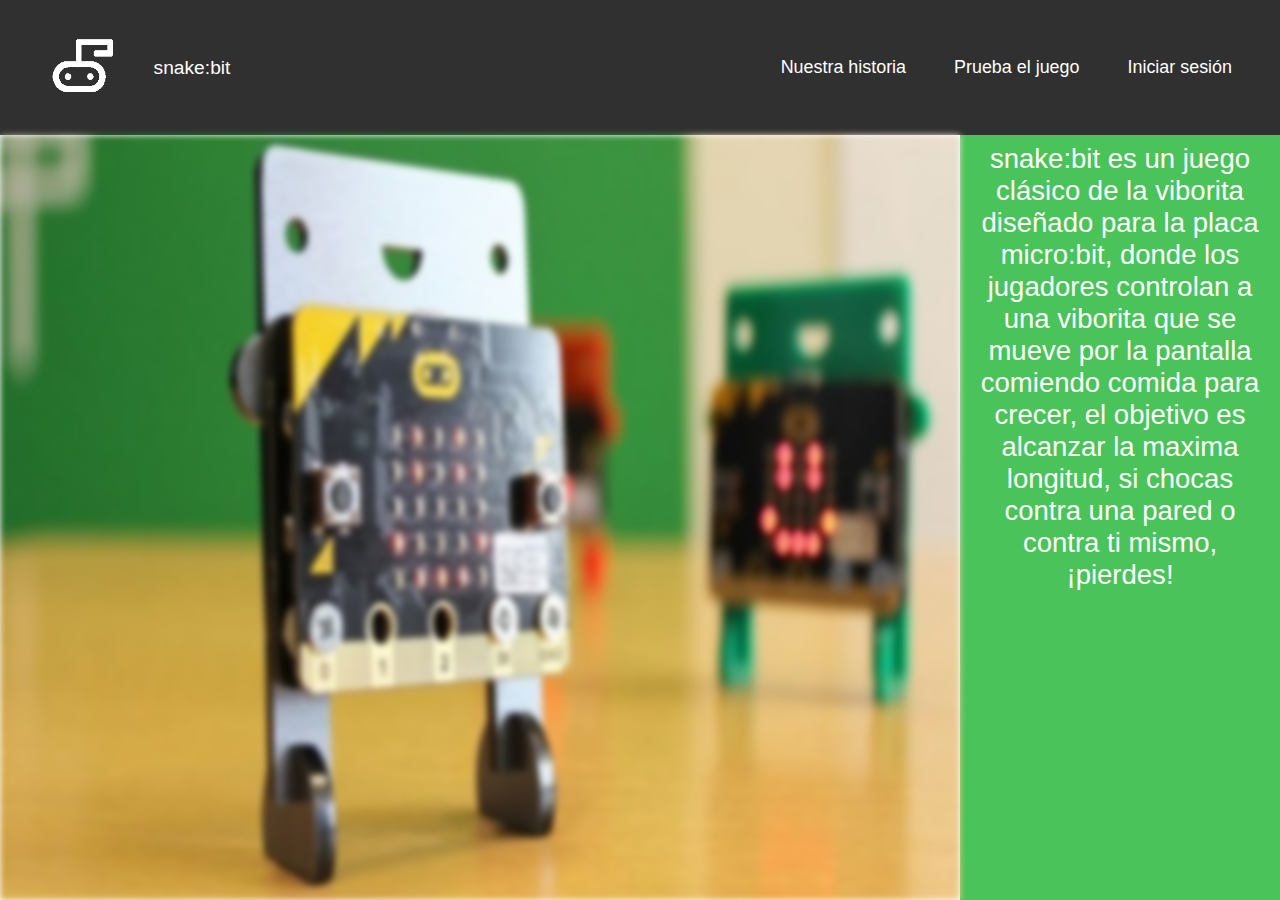
<file: index.html>
<!DOCTYPE html>
<html lang="en">
<head>
    <meta charset="UTF-8">
    <meta http-equiv="X-UA-Compatible" content="IE=edge">
    <meta name="viewport" content="width=device-width, initial-scale=1.0">
    <title>micro:bit Snake</title>
    <link rel="stylesheet" href="styles.css">
    <link rel="shortcut icon" href="favicon.ico" type="image/x-icon">
    <link rel="icon" href="favicon.ico" type="image/x-icon">
</head>
<body>
    <nav>
        <div class="logo">
            <a href="index.html">
                <img class="icon" src="logoblancopng.png" alt="" width="100" height="66">
            </a>                        
            <h2><a class = "logopag" href="index.html">snake:bit</a></h2>
        </div>
        <div class="menu">
            <ul class="lista">
            <li><a href="historia.html">Nuestra historia</a></li>
            <li><a href="juego.html">Prueba el juego</a></li>
            <li><a href="login.html">Iniciar sesión</a></li>
            </ul>
        </div>
        <div class = "der">
            <p class="textoDerecha">
                snake:bit es  un juego clásico de la viborita diseñado para la placa micro:bit,
                donde los jugadores controlan a una viborita que se mueve por la pantalla comiendo comida para crecer,
                el objetivo es alcanzar la maxima longitud, si chocas contra una pared o contra ti mismo, ¡pierdes!
            </p>

        </div>
    </nav>
    <img class="fondo" src="background.jpg" alt="" />
    
</body>
</html>
</file>
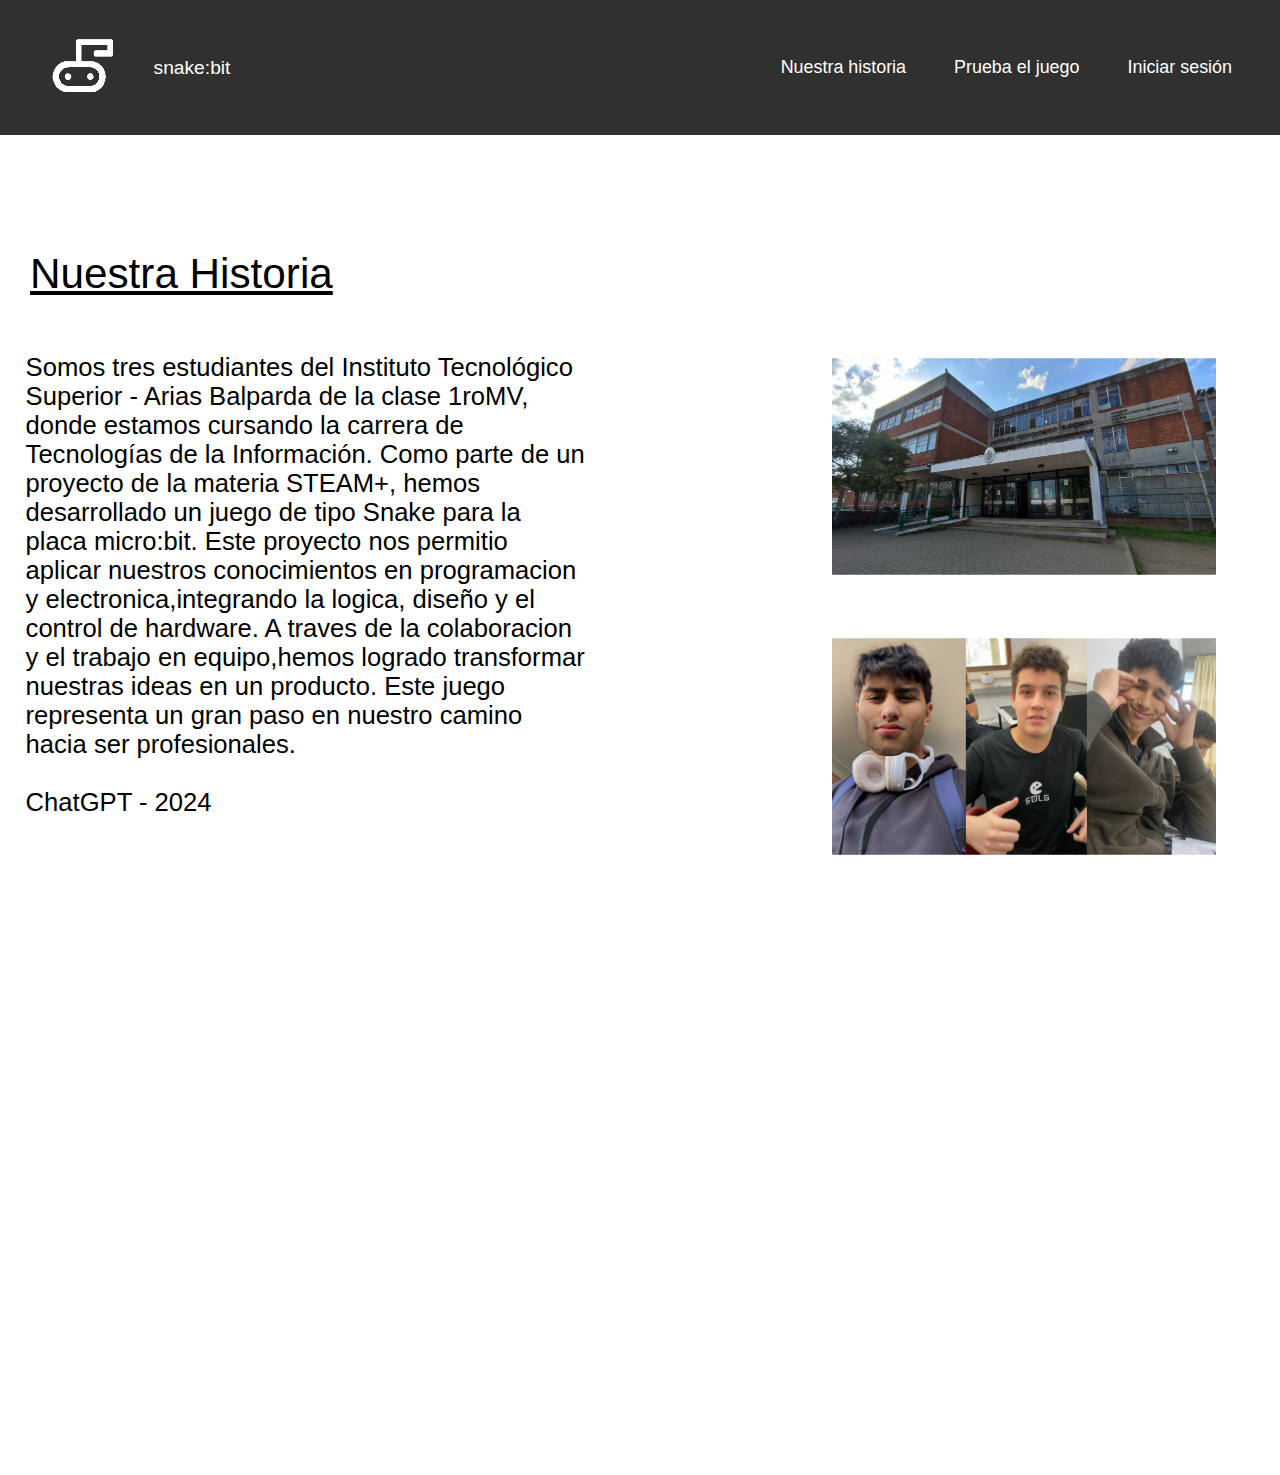
<file: historia.html>
<!DOCTYPE html>
<html lang="en">
<head>
    <meta charset="UTF-8">
    <meta http-equiv="X-UA-Compatible" content="IE=edge">
    <meta name="viewport" content="width=device-width, initial-scale=1.0">
    <title>Nuestra historia | Snake</title>
    <link rel="stylesheet" href="styles.css">
    <link rel="shortcut icon" href="favicon.ico" type="image/x-icon">
    <link rel="icon" href="favicon.ico" type="image/x-icon">
</head>
<body>
    <nav>
        <div class="logo">
            <a href="index.html">
                <img class="icon" src="logoblancopng.png" alt="" width="100" height="66">
            </a>                        
            <h2><a class = "logopag" href="index.html">snake:bit</a></h2>
        </div>
        <div class="menu">
            <ul class="lista">
            <li><a href="historia.html">Nuestra historia</a></li>
            <li><a href="juego.html">Prueba el juego</a></li>
            <li><a href="login.html">Iniciar sesión</a></li>
            </ul>
        </div>
    </nav>

    <h1 class = "historiaTitulo" >Nuestra Historia</h1>

    <div class = "contenedor">
        <p class="historiaDescripcion">
            Somos tres estudiantes del Instituto Tecnológico Superior - Arias Balparda de la clase 1roMV, donde estamos cursando la carrera de Tecnologías de la Información.
            Como parte de un proyecto de la materia STEAM+, hemos desarrollado un juego de tipo Snake para la placa micro:bit.
            Este proyecto nos permitio aplicar nuestros conocimientos en programacion y electronica,integrando la logica, diseño y el control de hardware.
            A traves de la colaboracion y el trabajo en equipo,hemos logrado transformar nuestras ideas en un producto.
            Este juego representa un gran paso en nuestro camino hacia ser profesionales. 
            <br><br>
            ChatGPT - 2024
        </p>
        <div class = "contenedorImagenes">
            <img class = "itsFoto"src="itsFoto.jpeg" alt="" >
            <img class = "losPapus" src="losPapus.jpg" alt="" >
        </div>    
    </div>
</body>
</html>
</file>
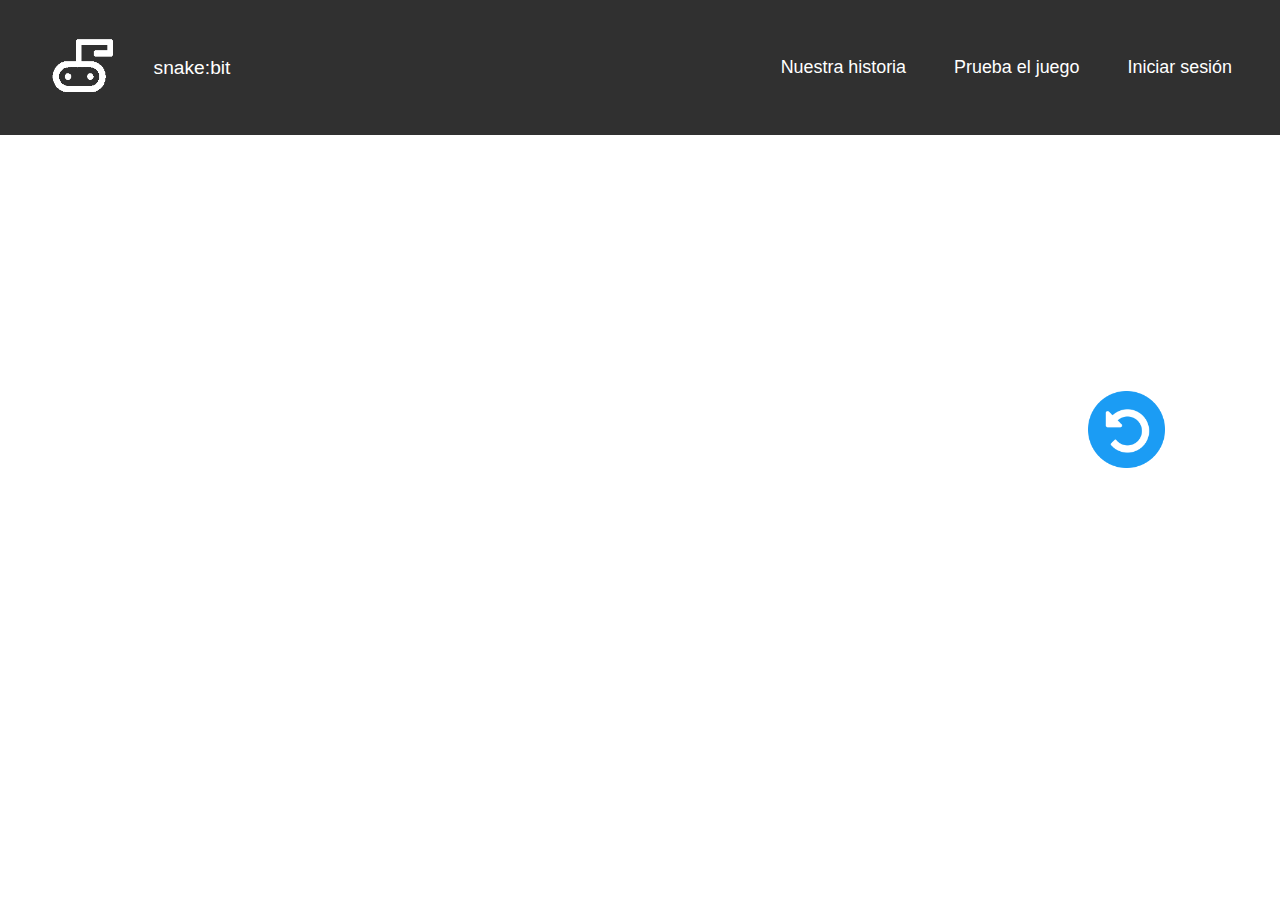
<file: juego.html>
<!DOCTYPE html>
<html lang="en">
<head>
    <meta charset="UTF-8">
    <meta http-equiv="X-UA-Compatible" content="IE=edge">
    <meta name="viewport" content="width=device-width, initial-scale=1.0">
    <title>Juega ya | Snake</title>
    <link rel="stylesheet" href="styles.css">
    <link rel="shortcut icon" href="favicon.ico" type="image/x-icon">
    <link rel="icon" href="favicon.ico" type="image/x-icon">
</head>
<body>
    <nav>
        <div class="logo">
            <a href="index.html">
                <img class="icon" src="logoblancopng.png" alt="" width="100" height="66">
            </a>                        
            <h2><a class = "logopag" href="index.html">snake:bit</a></h2>
        </div>
        <div class="menu">
            <ul class="lista">
            <li><a href="historia.html">Nuestra historia</a></li>
            <li><a href="juego.html">Prueba el juego</a></li>
            <li><a href="login.html">Iniciar sesión</a></li>
            </ul>
        </div>
    </nav>
    <div class = "juegomenu" >
        <iframe
            class="microbitJuego"
            src="https://makecode.microbit.org/S80034-35655-62037-96953"
            frameborder="0"
            sandbox="allow-scripts allow-same-origin">
        </iframe>
    </div>
    <a href="juego.html">
        <img class = "restart" src="Flat_restart_icon.svg.png" alt="">
    </a>
</body>
</html>
</file>
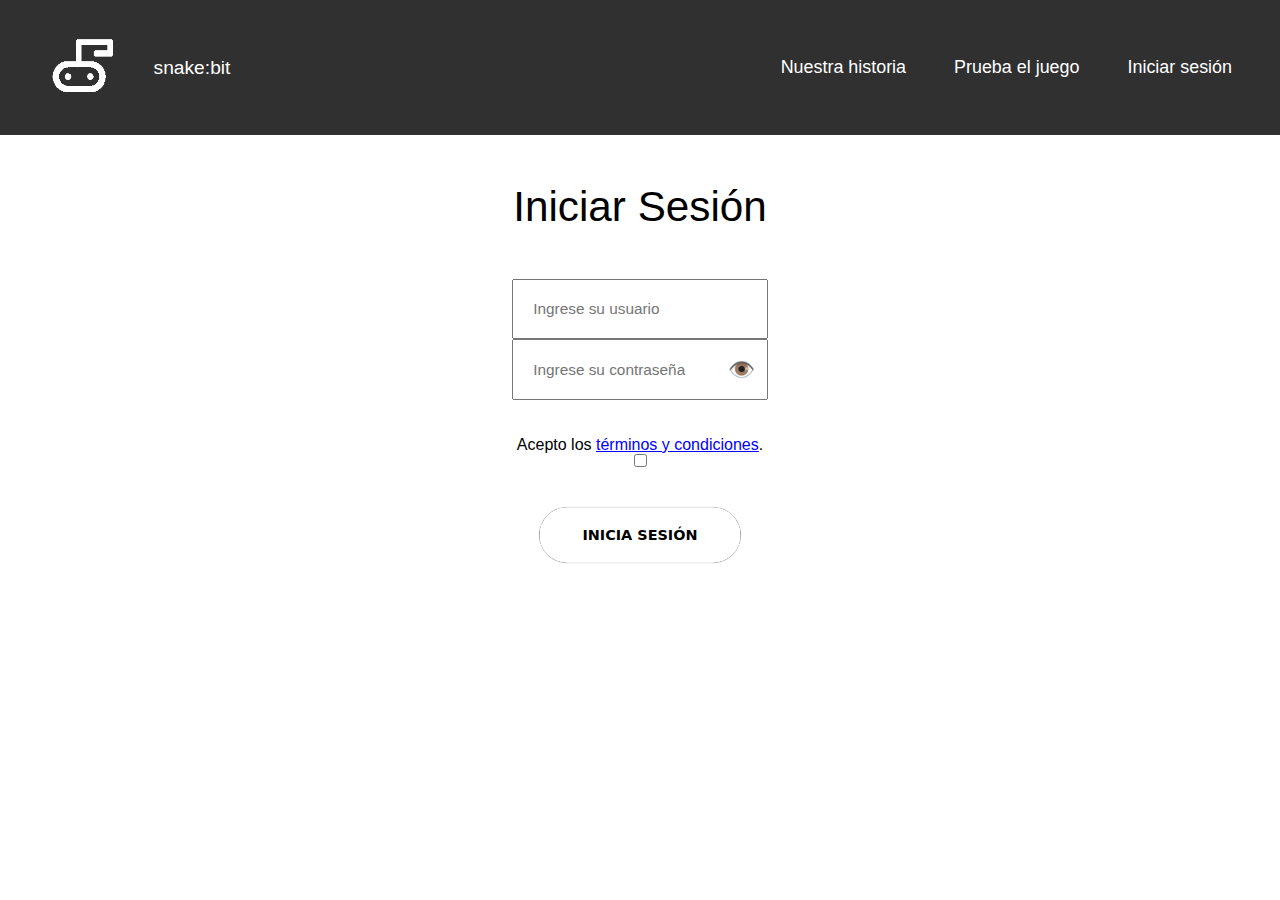
<file: login.html>
<!DOCTYPE html>
<html lang="en">
<head>
    <meta charset="UTF-8">
    <meta http-equiv="X-UA-Compatible" content="IE=edge">
    <meta name="viewport" content="width=device-width, initial-scale=1.0">
    <title>Inicio de sesión | Snake</title>
    <link rel="stylesheet" href="styles.css">
    <link rel="shortcut icon" href="favicon.ico" type="image/x-icon">
    <link rel="icon" href="favicon.ico" type="image/x-icon">
</head>
<body>
    <nav>
        <div class="logo">
            <a href="index.html">
                <img class="icon" src="logoblancopng.png" alt="" width="100" height="66">
            </a>                        
            <h2><a class = "logopag" href="index.html">snake:bit</a></h2>
        </div>
        <div class="menu">
            <ul class="lista">
            <li><a href="historia.html">Nuestra historia</a></li>
            <li><a href="juego.html">Prueba el juego</a></li>
            <li><a href="login.html">Iniciar sesión</a></li>
            </ul>
        </div>
    </nav>
    <br>
    <h1>Iniciar Sesión</h1>
    <br>
    <input class = "userPass" type="text" placeholder="Ingrese su usuario">
    <p></p>
    <div class = "password-container">
        <input class = "userPass" type="text" id = "password" placeholder="Ingrese su contraseña">
        <button id="toggle-password" aria-label="Mostrar/Ocultar Contraseña">
            👁️
        </button>
    <script src="script2.js"></script>
    </div>
        <br><br>
        <p class = "termsp">Acepto los <span class="terms-link">términos y condiciones</span>.</p>
            <div id="termsModal" class="modal">
                <div class="modal-content">
                    <span class="close">&times;</span>
                    <h2 class = "terms">Términos y Condiciones</h2>
                    <p class = "listaterms">
                        1 - Profe poneme 10 <br>
                        2 - Me tienen de esclavo por favor <br>
                        3 - 232 horas de trabajo para sacarme un 6<br>
                        4 - Samuel de Luque Batuecas <br><br>
                    </p>
                </div>
            </div>
            <script src="script.js"></script>
        <input class="checkbox" type="checkbox">
        </label>
    <br>
    </div>
    <a href="login.html">
        <div class="grid two-col">
            <div>
              <p>1</p>
              <button class="btn-1">
                <div class="original">INICIA SESIÓN</div>
                <div class="letters">
                  <span>I</span>
                  <span>N</span>
                  <span>I</span>
                  <span>C</span>
                  <span>I</span>
                  <span>A</span>
                  <span>&nbsp;</span> <!-- Esto es para poner un espacio (odio comentar en html)-->
                  <span>S</span>
                  <span>E</span>
                  <span>S</span>
                  <span>I</span>
                  <span>Ó</span>
                  <span>N</span>
                    
                </div>
              </button>
            </div>
            <div>
    </a>
</body>
</html>
</file>
<file: styles.css>
nav {
    height: 15vh;
    width: 100vw;
    display: flex;
    align-items: center;
    justify-content: center;
    flex-direction: row;
}

.menu {
    height: 15vh;
    width: 85vw;
    background-color: #303030;
    display: flex;
    align-items: center;
    justify-content: flex-end;
    flex-direction: row;
}

h2 {
    color: #ffffff;
    font-size: 1.5vw;
    font-weight:normal;
    margin: 2vw;
    box-sizing: border-box;
    text-align: center;
    padding-left: 1vw;
    font-family: 'Franklin Gothic Medium', 'Arial Narrow', Arial, sans-serif;
}

ul {
    list-style-type: none;
    display: flex;
    flex-direction: row;
}

body {
    height: 100vh;
    width: 100vw;
    align-items: center;
    justify-content: center;
    overflow-x: hidden;
}

.logo {
    height: 15vh;
    width: 15vw;
    background-color: #303030;
    color: aliceblue;
    justify-content: center;
    align-items: center;
    position: relative;
    display: flex;
}

* {
    margin: 0;
    padding: 0;
    box-sizing: border-box;
}

ul {
    list-style-type: none;
    display: flex;
    flex-direction: row;
}

li {
    padding-right: 3rem;
    font-size: 1.4vw;

}

a {
    text-decoration: none;
    transition: 0.5s;
    color: #ffffff;
}

a:hover {
    text-decoration: underline;
    color: #a5a3a3;
}

.icon {
    margin-left: 9vw;
    width: 5vw;
}

.logopag:hover{
    color: #ffffff;
    text-decoration: none;
}

.fondo {
    width: 75vw;
    height: 85vh;
    position:absolute;
    filter: blur(3px);
}

input{
    width: 20%;
    padding: 1.5vw;
    box-sizing: border-box;
    display: block;
    margin: auto;
    font-family: 'Segoe UI', Tahoma, Geneva, Verdana, sans-serif;
    font-size: 1.2vw;
}

input[type="submit"] {
    display: inline-block; 
    width: auto; 
    padding: 10vw 20vw; 
    max-width: 100%; 
    box-sizing: border-box; 
    margin-right: auto;
    margin-left: auto;
    padding-top:1.5vw;
    padding-bottom: 1.5vw;
    font-family: 'Segoe UI', Tahoma, Geneva, Verdana, sans-serif;
    font-weight: bolder;
}


label{
    font-size: 0.88rem;
    line-height: 2;
    display: block; 
    width: fit-content; 
    margin: 0 auto;
    
}
.checkbox{ 
    width: auto; 
}

li{
    font-family: 'Franklin Gothic Medium', 'Arial Narrow', Arial, sans-serif;
}

h1{
    color: #000000;
    font-size: 3.3vw;
    font-weight:normal;
    margin: 30px;
    box-sizing: border-box;
    text-align: center;
    font-family: 'Franklin Gothic Medium', 'Arial Narrow', Arial, sans-serif;
}

.der {
    position:absolute;
    margin-top: 100vh ;
    margin-left: 75vw ;
    height: 85vh;
    width: 25vw;
    background-color: #4ac45a;
    align-items: center;
    justify-content: center;
    flex-direction: column;
}

.textoDerecha {
    color: #ffffff;
    font-size: 2.15vw;
    font-weight:normal;
    padding: 0.5rem;
    text-align:center;
    font-family: 'Segoe UI', Tahoma, Geneva, Verdana, sans-serif;
}

.terms-link {
    color: blue;
    text-decoration: underline;
    cursor: pointer;
}

.modal {
    display: none;
    position: fixed;
    z-index: 1;
    left: 0;
    top: 0;
    width: 100%;
    height: 100%;
    overflow: auto;
    background-color: rgba(0, 0, 0, 0.4);
}

.modal-content {
    background-color: white;
    margin: 15% auto;
    padding: 20px;
    border: 1px solid #888;
    width: 80%;
    max-width: 500px;
}

.close {
    color: #aaa;
    float: right;
    font-size: 28px;
    font-weight: bold;
}

.close:hover,
.close:focus {
    color: black;
    text-decoration: none;
    cursor: pointer;
}

.terms{
    color: #000000;
    font-family: 'Segoe UI', Tahoma, Geneva, Verdana, sans-serif;
    font-weight: bold;
    font-size: 2vw;
}

.termsp{
    text-align: center;
    font-family: 'Segoe UI', Tahoma, Geneva, Verdana, sans-serif;
}

/* El siguiente boton me lo robe de github jejjeje */

.btn-1,
.btn-1 *,
.btn-1 :after,
.btn-1 :before,
.btn-1:after,
.btn-1:before {
  border: 0 solid;
  box-sizing: border-box;
}

.btn-1 {
  scale: 0.9;
  -webkit-tap-highlight-color: transparent;
  -webkit-appearance: button;
  background-color: #000;
  background-image: none;
  color: #fff;
  cursor: pointer;
  font-family: ui-sans-serif, system-ui, -apple-system, BlinkMacSystemFont,
    Segoe UI, Roboto, Helvetica Neue, Arial, Noto Sans, sans-serif,
    Apple Color Emoji, Segoe UI Emoji, Segoe UI Symbol, Noto Color Emoji;
  font-size: 100%;
  line-height: 1.5;
  margin: 0;
  -webkit-mask-image: -webkit-radial-gradient(#000, #fff);
  padding: 0;
}

.btn-1:disabled {
  cursor: default;
}

.btn-1:-moz-focusring {
  outline: auto;
}

.btn-1 svg {
  display: block;
  vertical-align: middle;
}

.btn-1 [hidden] {
  display: none;
}

.btn-1 {
  border: 1px solid;
  border-radius: 999px;
  box-sizing: border-box;
  display: block;
  font-weight: 900;
  overflow: hidden;
  margin-right: auto;
  margin-left: auto;
  padding: 1.2rem 3rem;
  position: relative;
  text-transform: uppercase;
}

.btn-1 .original {
  background: #fff;
  color: #000;
  display: grid;
  inset: 0;
  place-content: center;
  position: absolute;
  transition: transform 0.3s cubic-bezier(0.87, 0, 0.13, 1);
}

.btn-1:hover .original {
  transform: translateY(100%);
}

.btn-1 .letters {
  display: inline-flex;
}

.btn-1 span {
  opacity: 0;
  transform: translateY(-15px);
  transition: transform 0.3s cubic-bezier(0.87, 0, 0.13, 1), opacity 0.3s;
}

.btn-1 span:nth-child(2n) {
  transform: translateY(15px);
}

.btn-1:hover span {
  opacity: 1;
  transform: translateY(0);
}

.btn-1:hover span:nth-child(2) {
  transition-delay: 0.1s;
}

.btn-1:hover span:nth-child(3) {
  transition-delay: 0.2s;
}

.btn-1:hover span:nth-child(4) {
  transition-delay: 0.3s;
}

.btn-1:hover span:nth-child(5) {
  transition-delay: 0.4s;
}

.btn-1:hover span:nth-child(6) {
  transition-delay: 0.5s;
}

.btn-1:hover span:nth-child(8) {
    transition-delay: 0.6s;
  }

.btn-1:hover span:nth-child(2) {
  transition-delay: 0.1s;
}

.btn-1:hover span:nth-child(3) {
  transition-delay: 0.2s;
}

.btn-1:hover span:nth-child(4) {
  transition-delay: 0.3s;
}

.btn-1:hover span:nth-child(5) {
  transition-delay: 0.4s;
}

.btn-1:hover span:nth-child(6) {
  transition-delay: 0.5s;
}

.btn-1:hover span:nth-child(8) {
    transition-delay: 0.6s;
  }

.btn-1:hover span:nth-child(9) {
transition-delay: 0.7s;
}

.btn-1:hover span:nth-child(10) {
transition-delay: 0.8s;
}

.btn-1:hover span:nth-child(11) {
transition-delay: 0.9s;
}

.btn-1:hover span:nth-child(12) {
transition-delay: 1s;
}

.btn-1:hover span:nth-child(13) {
transition-delay: 1.1s;
}


.password-container {
    position: relative;
    width: 20%;
    max-width: 100%; 
    margin: 0 auto; 
}

#password {
    width: 100%;
    padding-right: 5vw;
    box-sizing: border-box;
    font-family: 'Segoe UI', Tahoma, Geneva, Verdana, sans-serif;
    font-size: 1.2vw;
}

#toggle-password {
    position: absolute;
    right: 1vw;
    top: 50%;
    transform: translateY(-50%);
    background: none;
    border: none;
    cursor: pointer;
    font-size: 1.7vw; 
    padding: 0;
    margin: 0;
    line-height: 1;
}

.listaterms{
    font-family: 'Segoe UI', Tahoma, Geneva, Verdana, sans-serif;
}


.restart{
    height: 6vw;
    width: 6vw;
    position: relative;
    margin-left: 85vw;
    margin-top: 20vw;

}

iframe{
    display: block;
    margin: auto;
    position: absolute;
    margin-left: 250px;
}

.contenedor {
    display: flex;
    justify-content: space-between;  
    align-items: flex-start; 
    padding: 0 1vw;           
}

.historiaDescripcion {
    font-size: 2vw;
    width: 50vw;              
    min-width: 45vw;          
    margin-right: 2vw;        
    margin-top: 17vw;
    padding-left: 1vw;
    font-family: 'Segoe UI', Tahoma, Geneva, Verdana, sans-serif;
}

.contenedorImagenes {
    display: flex;
    flex-direction: column;           
    align-items: flex-end;           
    gap: 0vw;       
}

.itsFoto {
    margin-top: 9vw;
    transform: scale(0.5);
    margin-left: 2vw;         
    width: auto;
    height: auto;
}

.losPapus{
    margin-top: -12vw;
    margin-bottom: 40vw;
    transform: scale(0.5);
    margin-left: 1vw;         
    width: auto;
    height: auto;  
}

.historiaTitulo{
    position: absolute;
    margin-top: 9vw;
    text-decoration:underline;
}

.microbitJuego{
    height: 60vw;
    width: 60vw;

}
</file>
